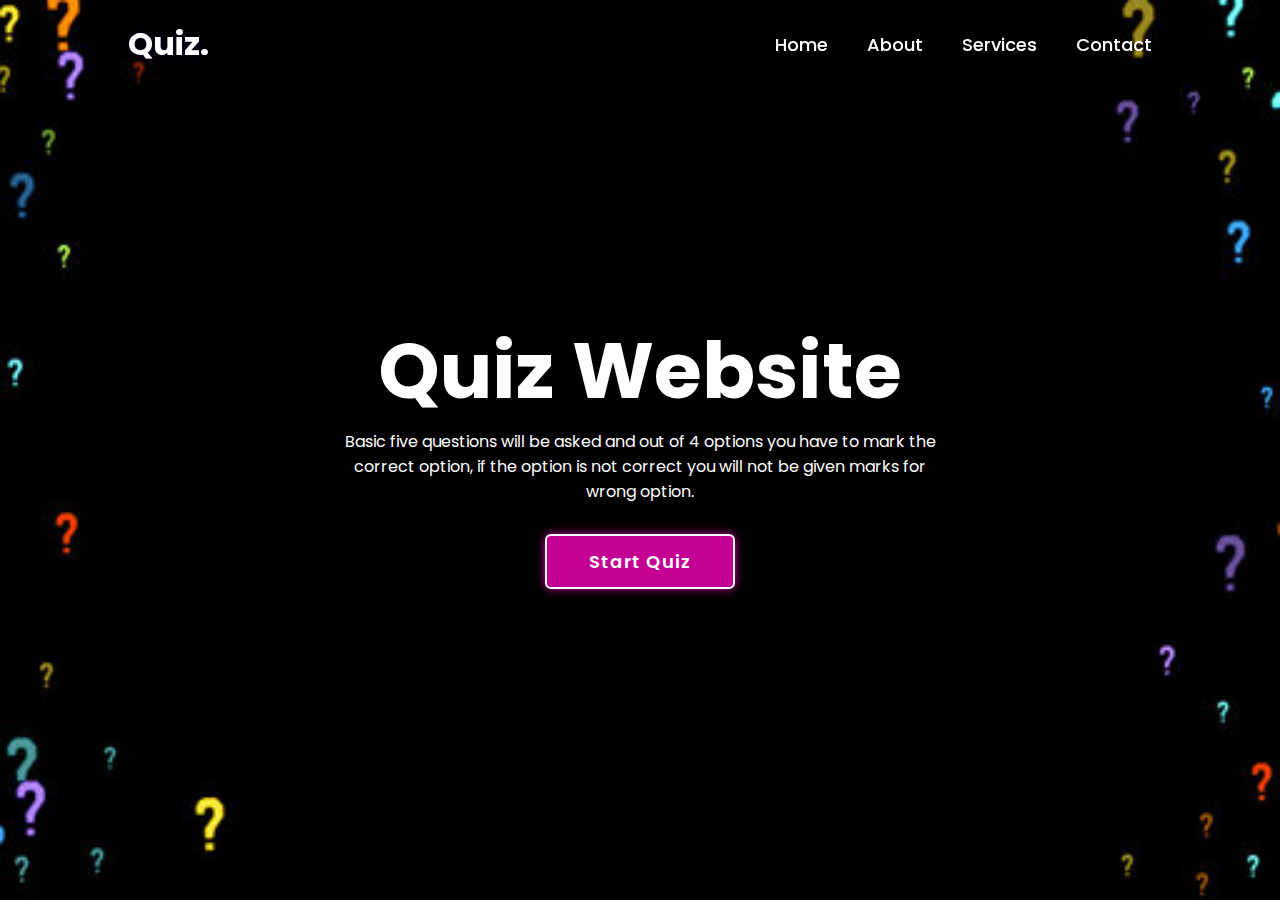
<file: index.html>
<!DOCTYPE html>
<html lang="en">
<head>
    <meta charset="UTF-8">
    <meta name="viewport" content="width=device-width, initial-scale=1.0">
    <title>Quiz</title>
    <link rel="stylesheet" href="style.css">
</head>
<body>
    <main class="main">
        <header class="header">
            <a href="#" class="logo">Quiz.</a>
            <nav class="navbar">
                <a href="#" class="active">Home</a>
                <a href="#">About</a>
                <a href="#">Services</a>
                <a href="#">Contact</a>
            </nav>
        </header>

        <div class="container">
            <section class="quiz-section">
                <div class="quiz-box">
                    <h1>Codehal Quiz</h1>
                    <div class="quiz-header">
                        <span>Quiz Website</span>
                        <span class="header-score">Score: 0 / 5</span>
                    </div>

                    <h2 class="question-text">What does HTML stand for?</h2>

                    <div class="option-list">
                        <!-- <div class="option">
                            <span>A. Hyper Type Multi Language</span>
                        </div>
                        <div class="option">
                            <span>B. Hyper Text Multiple Language</span>
                        </div>
                        <div class="option">
                            <span>C. Hyper Text Markup Language</span>
                        </div>
                        <div class="option">
                            <span>D. Home Text Multi Language</span>
                        </div> -->
                    </div>

                    <div class="quiz-footer">
                        <span class="question-total">1 of 5 Questions</span>
                        <button class="next-btn">Next</button>
                    </div>
                </div>

                <div class="result-box">
                    <h2>Quiz Result!</h2>
                    <div class="percentage-container">
                        <div class="circular-progress">
                            <span class="progress-value">0%</span>
                        </div>

                        <span class="score-text">Your Score 0 out of 5</span>
                    </div>

                    <div class="buttons">
                        <button class="tryAgain-btn">Try Again</button>
                        <button class="goHome-btn">Go To Home</button>
                    </div>
                    <!-- feedback starts here -->
                    <div class="feedback">
                        <a href="./feedbackindex.html" >Please fill the feedback form</a>
                    </div>
                </div>
            </section>
        <section class="home">
            <div class="home-content">
                <h1>Quiz Website</h1>
                <p>Basic five questions will be asked and out of 4 options you have to mark the correct option,
                    if the option is not correct you will not be given marks for wrong option.
                </p>
                 <button class="start-btn">Start Quiz</button>
            </div>
        </section>
    </div>
    </main>

    <div class="popup-info">
        <h2>Quiz Guide</h2>
        <span class="info">1. You cannot go to previous ques.</span>
        <span class="info">2. Cannot change your answer.</span>
        <span class="info">3. Once you click the next button either you
             have selected or not selected you will move to next ques.</span>
        <span class="info">4. Marks will be displayed at the end.</span>
        <span class="info">5. Marks will be out of 100%.</span>
        
        <div class="btn-group">
            <button class="info-btn exit-btn">Exit Quiz</button>
            <a href="#" class="info-btn continue-btn">Continue</a>
        </div>
    </div>
    <script src="questions.js"></script>
    <script src="script.js"></script>
    <script src="feedback.js"></script>
</body>
</html>
</file>
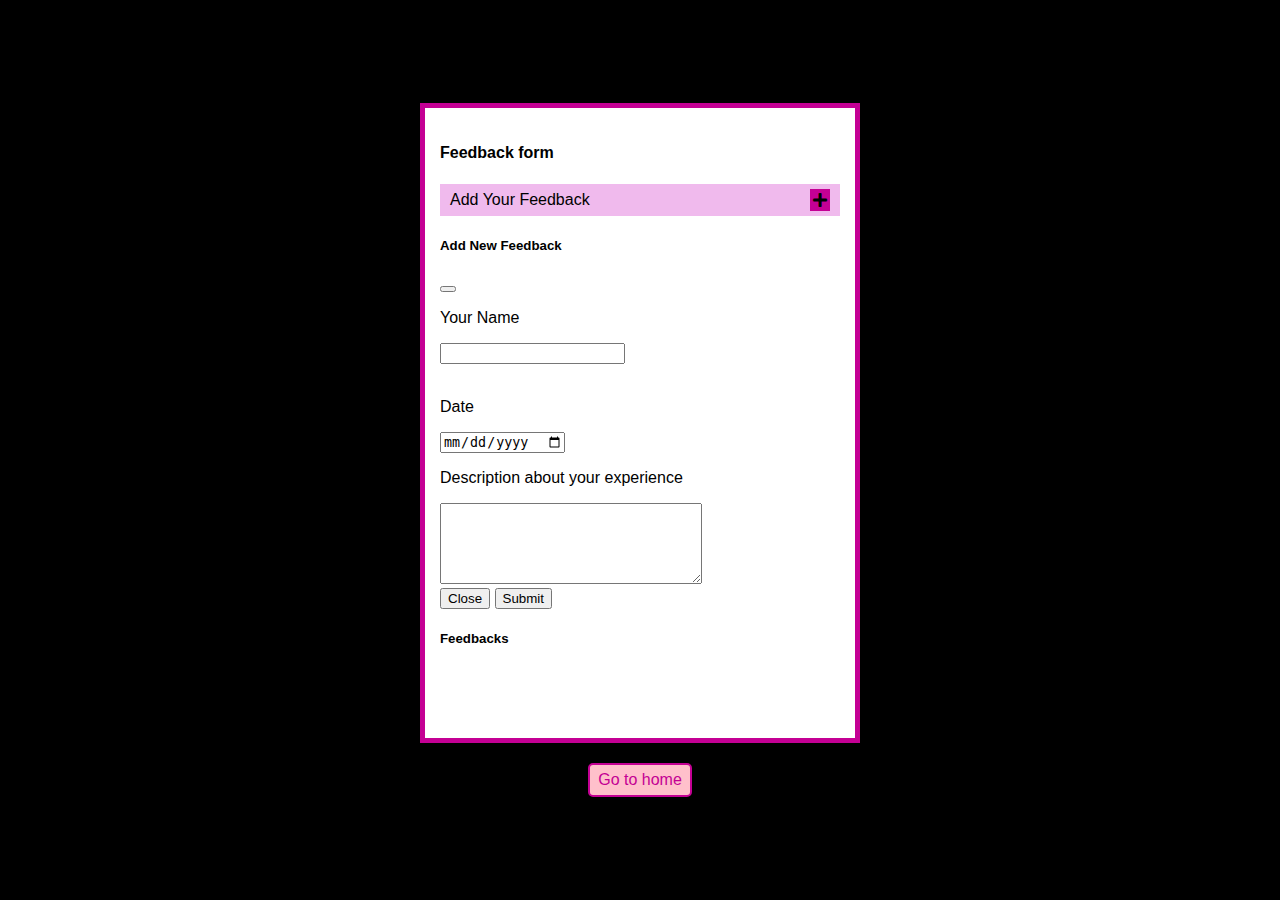
<file: feedbackindex.html>
<!DOCTYPE html>
<html lang="en">

<head>
  <link rel="stylesheet" href="https://cdnjs.cloudflare.com/ajax/libs/font-awesome/5.15.4/css/all.min.css" />

  <meta charset="UTF-8">
  <meta http-equiv="X-UA-Compatible" content="IE=edge">
  <meta name="viewport" content="width=device-width, initial-scale=1.0">
  <title>Feedback Page</title>
  <link href="https://cdn.jsdelivr.net/npm/bootstrap@5.1.3/dist/css/bootstrap.min.css" rel="stylesheet"
    integrity="sha384-1BmE4kWBq78iYhFldvKuhfTAU6auU8tT94WrHftjDbrCEXSU1oBoqyl2QvZ6jIW3" crossorigin="anonymous">

  <link rel="stylesheet" href="feedbackstyle.css">

</head>

<body>
  <div class="app">
    <h4 class="mb-3">Feedback form</h4>


    <div id="addNew" data-bs-toggle="modal" data-bs-target="#form">
      <span>Add Your Feedback</span>
      <i class="fas fa-plus"></i>
    </div>

    <!-- Modal -->
    <form class="modal fade" id="form" tabindex="-1" aria-labelledby="exampleModalLabel" aria-hidden="true">
      <div class="modal-dialog">
        <div class="modal-content">
          <div class="modal-header">
            <h5 class="modal-title" id="exampleModalLabel">Add New Feedback</h5>
            <button type="button" class="btn-close" data-bs-dismiss="modal" aria-label="Close"></button>
          </div>
          <div class="modal-body">
            <p>Your Name</p>
            <input type="text" class="form-control" name="" id="textInput">
            <div id="msg"></div>
            <br>
            <p>Date</p>
            <input type="date" class="form-control" name="" id="dateInput">
            <br>
            <p>Description about your experience</p>
            <textarea name="" class="form-control" id="textarea" cols="30" rows="5"></textarea>
          </div>
          <div class="modal-footer">
            <button type="button" class="btn btn-secondary" data-bs-dismiss="modal">Close</button>
            <button type="submit" id="add" class="btn btn-primary">Submit</button>
          </div>
        </div>
      </div>
    </form>

    <h5 class="text-center my-3">Feedbacks</h5>

    <div id="tasks">

    </div>
  </div>
  <div class="gotomainpageagain">
    <a href="index.html">Go to home</a>
  </div>
</body>
<script src="feedback.js"></script>
<script src="https://cdn.jsdelivr.net/npm/bootstrap@5.1.3/dist/js/bootstrap.bundle.min.js"
  integrity="sha384-ka7Sk0Gln4gmtz2MlQnikT1wXgYsOg+OMhuP+IlRH9sENBO0LRn5q+8nbTov4+1p" crossorigin="anonymous"></script>

</html>
</file>
<file: style.css>
@import url('https://fonts.googleapis.com/css2?family=Poppins:wght@300;400;500;600;700;800;900&display=swap');

*{
    margin: 0;
    padding: 0;
    box-sizing: border-box;
    font-family: 'Poppins', sans-serif;
}

body{
    color: #fff;
    background: #09001d;
    overflow: hidden;
}

.header{
    position: fixed;
    top: 0;
    left: 0;
    width: 100%;
    padding: 20px 10%;
    background: transparent;
    display: flex;
    justify-content: space-between;
    align-items: center;
    z-index: 100;
}

.logo{
    font-size: 32px;
    color: #fff;
    text-decoration: none;
    font-weight: 700;
    filter: drop-shadow(0 0 5px #09001d);
}

.navbar a{
    font-size: 18px;
    color: #fff;
    text-decoration: none;
    font-weight: 500;
    margin-left: 35px;
    transition: .3s;
}

.navbar a:hover,
.navbar a:active{
    color: #c40094;
}

.main{
    min-height: 100vh;
    background: url('backgroundimage.jpg') no-repeat;
    background-size: cover;
    background-position: center;
    pointer-events: auto;
    transition: .3s ease;
}

.main.active{
    filter: blur(15px);
    pointer-events: none;
}

.container{
    display: flex;
    height: 100vh;
    width: 200%;
}

.home{
    position: relative;
    left: -50%;
    width: 100%;
    display: flex;
    justify-content: center;
    align-items: center;
}

.home-content{
    max-width: 600px;
    display: flex;
    align-items: center;
    flex-direction: column;
}

.home-content h1{
    font-size: 78px;
    font-weight: 700;
    text-shadow: 0 0 10px rgba(0, 0, 0, .3);
}

.home-content p{
    font-size: 16px;
    text-align: center;
    text-shadow: 0 0 10px rgba(0, 0, 0, .3);
    margin-bottom: 30px;
}

.home-content .start-btn{
    width: 190px;
    height: 55px;
    background: #c40094;
    border: 2px solid #fff;
    outline: none;
    border-radius: 6px;
    box-shadow: 0 0 10px #c40094;
    font-size: 18px;
    color: #fff;
    letter-spacing: 1px;
    font-weight: 600;
    cursor: pointer;
    transition: .5s;
}

.home-content .start-btn:hover{
    background: #09001d;
    box-shadow: none;
}

.popup-info{
    position: absolute;
    top: 50%;
    left: 50%;
    transform: translate(-50%, -50%) scale(.9);
    width: 500px;
    background-color: #fff;
    border-radius: 6px;
    padding: 10px 25px;
    opacity: 0;
    pointer-events: none;
    transition: .3s ease;
}

.popup-info.active{
    opacity: 1;
    pointer-events: auto;
    transform: translate(-50%, -50%) scale(1);
}

.popup-info h2{
    font-size: 50px;
    color: #c40094;
}

.popup-info .info{
    display: inline-block;
    font-size: 16px;
    color: #333;
    font-weight: 500;
    margin: 4px 0;
}

.popup-info .btn-group{
    display: flex;
    justify-content: space-between;
    align-items: center;
    border-top: 1px solid #999;
    margin-top: 10px;
    padding: 15px 0 7px;
}

.popup-info .btn-group .info-btn{
    display: inline-flex;
    justify-content: center;
    align-items: center;
    width: 130px;
    height: 45px;
    background: #c40094;
    border: 2px solid #c40094;
    outline: none;
    border-radius: 6px;
    text-decoration: none;
    font-size: 16px;
    color: #fff;
    font-weight: 600;
    box-shadow: 0 0 10px rgba(0, 0, 0, .1);
    cursor: pointer;
    transition: .5s;
}

.popup-info .btn-group .info-btn:nth-child(1){
    background: transparent;
    color: #c40094;
}

.popup-info .btn-group .info-btn:nth-child(1):hover{
    background: #c40094;
    color: #fff;
}

.popup-info .btn-group .info-btn:nth-child(2):hover{
    background: #950170;
    border-color: #950170;
}

.quiz-section{
    position: relative;
    left: -50%;
    width: 100%;
    background-color: #09001d;
    display: flex;
    justify-content: center;
    align-items: center;
    transition: .8s ease-in-out;
    transition-delay: .25s;
    z-index: 100;
}

.quiz-section.active{
    left: 0;
}

.quiz-section .quiz-box{
    position: relative;
    width: 500px;
    background: transparent;
    border: 2px solid #c40094;
    border-radius: 6px;
    display: flex;
    flex-direction: column;
    padding: 20px 30px;
    opacity: 0;
    pointer-events: none;
    transform: scale(.9);
    transition: .3s ease;
    transition-delay: 0s;
}

.quiz-section .quiz-box.active{
    opacity: 1;
    pointer-events: auto;
    transform: scale(1);
    transition: 1s ease;
    transition-delay: 1s;
}

.quiz-box h1{
    font-size: 32px;
    text-align: center;
    background: linear-gradient(45deg, transparent, #c40094, transparent);
    border-radius: 6px;
}

.quiz-box .quiz-header{
    display: flex;
    justify-content: space-between;
    align-items: center;
    padding: 20px 0;
    border-bottom: 2px solid #c40094;
    margin-bottom: 30px;
}

.quiz-header span{
    font-size: 18px;
    font-weight: 500;
}

.quiz-header .header-score{
    background: #c40094;
    border-radius: 3px;
    padding: 7px;
}

.quiz-box .question-text{
    font-size: 24px;
    font-weight: 600;
}

.option-list .option{
    width: 100%;
    padding: 12px;
    background: transparent;
    border: 2px solid rgba(255, 255, 255, .2);
    border-radius: 4px;
    font-size: 17px;
    margin: 15px 0;
    cursor: pointer;
    transition: .3s;
}

.option-list .option:hover{
    background: rgba(255, 255, 255, .1);
    border-color: rgba(255, 255, 255, .1);
}

.option-list .option.correct{
    background-color: #09001d;
    color: #00a63d;
    border-color: #00a63d;
}

.option-list .option.incorrect{
    background-color: #09001d;
    color: #a60045;
    border-color: #a60045;
}

.option-list .option.disabled{
    pointer-events: none;
}

.quiz-box .quiz-footer{
    display: flex;
    justify-content: space-between;
    align-items: center;
    border-top: 2px solid #c40094;
    padding-top: 20px;
    margin-top: 25px;
}

.quiz-footer .question-total{
    font-size: 16px;
    font-weight: 600;
}

.quiz-footer .next-btn{
    width: 100px;
    height: 45px;
    background: rgba(255, 255, 255, .1);
    border: 2px solid rgba(255, 255, 255, .1);
    outline: none;
    border-radius: 6px;
    font-size: 16px;
    color: rgba(255, 255, 255, .3);
    font-weight: 600;
    cursor: pointer;
    /* pointer-events: none; */
    transition: .5s;
}

.quiz-footer .next-btn.active{
    pointer-events: auto;
    background: #c40094;
    border-color: #c40094;
    color: #fff;
}

.quiz-footer .next-btn.active:hover{
    background: #950170;
    border-color: #950170;
}

.quiz-section .result-box{
    position: absolute;
    top: 50%;
    left: 50%;
    transform: translate(-50%, -50%) scale(.9);
    width: 500px;
    background: transparent;
    border: 2px solid #c40094;
    border-radius: 6px;
    padding: 20px;
    display: flex;
    flex-direction: column;
    align-items: center;
    opacity: 0;
    pointer-events: none;
    transition: .3s ease;
}

.quiz-section .result-box.active{
    opacity: 1;
    pointer-events: auto;
    transform: translate(-50%, -50%) scale(.9);
}

.result-box h2{
    font-size: 52px;
}

.result-box .percentage-container{
    width: 300px;
    display: flex;
    flex-direction: column;
    align-items: center;
    margin: 20px 0 40px;
}

.percentage-container .circular-progress{
    position: relative;
    width: 250px;
    height: 250px;
    background: conic-gradient(#c40094 3.6deg, rgba(255, 255, 255, .1) 0deg);
    border-radius: 50%;
    display: flex;
    justify-content: center;
    align-items: center;
}

.percentage-container .circular-progress::before{
    content: '';
    position: absolute;
    width: 210px;
    height: 210px;
    background: #09001d;
    border-radius: 50%;
}

.circular-progress .progress-value{
    position: relative;
    font-size: 45px;
    font-weight: 600;
}

.percentage-container .score-text{
    font-size: 26px;
    font-weight: 600;
    margin-top: 20px;
}

.result-box .buttons{
    display: flex;
}

.buttons button{
    width: 130px;
    height: 47px;
    background: #c40094;
    border: 2px solid #c40094;
    outline: none;
    border-radius: 6px;
    font-size: 16px;
    color: #fff;
    font-weight: 600;
    margin: 0 20px 20px;
    cursor: pointer;
    transition: .5s;
}

.buttons button:nth-child(1):hover{
    background: #950170;
    border-color: #950170;
}

.buttons button:nth-child(2){
    background: transparent;
    color: #c40094;
}

.buttons button:nth-child(2):hover{
    background: transparent;
    color: #c40094;
}

.feedback{
    height: 30px;
    width: 250px;
    background-color: pink;
    color: #c40094;
    display: flex;
    justify-content: center;
    align-items: center;
    border-radius: 3px;
    border: 2px solid ;
    padding: 10px;
}

a{
    text-decoration: none;
    color: #c40094;
}
</file>
<file: feedbackstyle.css>
body {
    font-family: sans-serif;
    margin: 0 50px;
    background: black;
    background-size: cover;
    background-position: center;
    overflow: hidden;
    display: flex;
    justify-content: center;
    flex-direction: column;
    align-items: center;
    height: 100vh;
  }
  
  .app {
    background-color: #fff;
    width: 400px;
    height: 600px;
    border: 5px solid #c40094;
    padding: 15px;
    overflow-y: scroll;
  }
  
  .app::-webkit-scrollbar {
    width: 0 !important;
  }
  
  #addNew {
    display: flex;
    justify-content: space-between;
    align-items: center;
    background-color: rgba(212, 56, 202, 0.35);
    padding: 5px 10px;
    /* border-radius: 5px; */
    cursor: pointer;
  }
  
  .fa-plus {
    background-color: #c40094;
    padding: 3px;
    /* border-radius: 3px; */
  }
  
  #tasks {
    display: grid;
    grid-template-columns: 1fr;
    gap: 14px;
  }
  
  #tasks div {
    border: 3px solid #c40094;
    background-color: #fff;
    /* border-radius: 6px; */
    padding: 5px;
    display: grid;
    gap: 4px;
  }
  
  #tasks div .options {
    justify-self: center;
    display: flex;
    gap: 20px;
  }
  
  #tasks div .options i {
    cursor: pointer;
  }
  
  #msg {
    color: red;
  }

  .gotomainpageagain{
    margin-top: 20px;
    background-color: pink;
    height: 30px;
    width: 100px;
    display: flex;
    align-items: center;
    justify-content: center;
    border: 2px solid #c40094;
    border-radius: 5px;
  }

  a{
    color: #c40094;
    text-decoration: none;
  }
</file>
